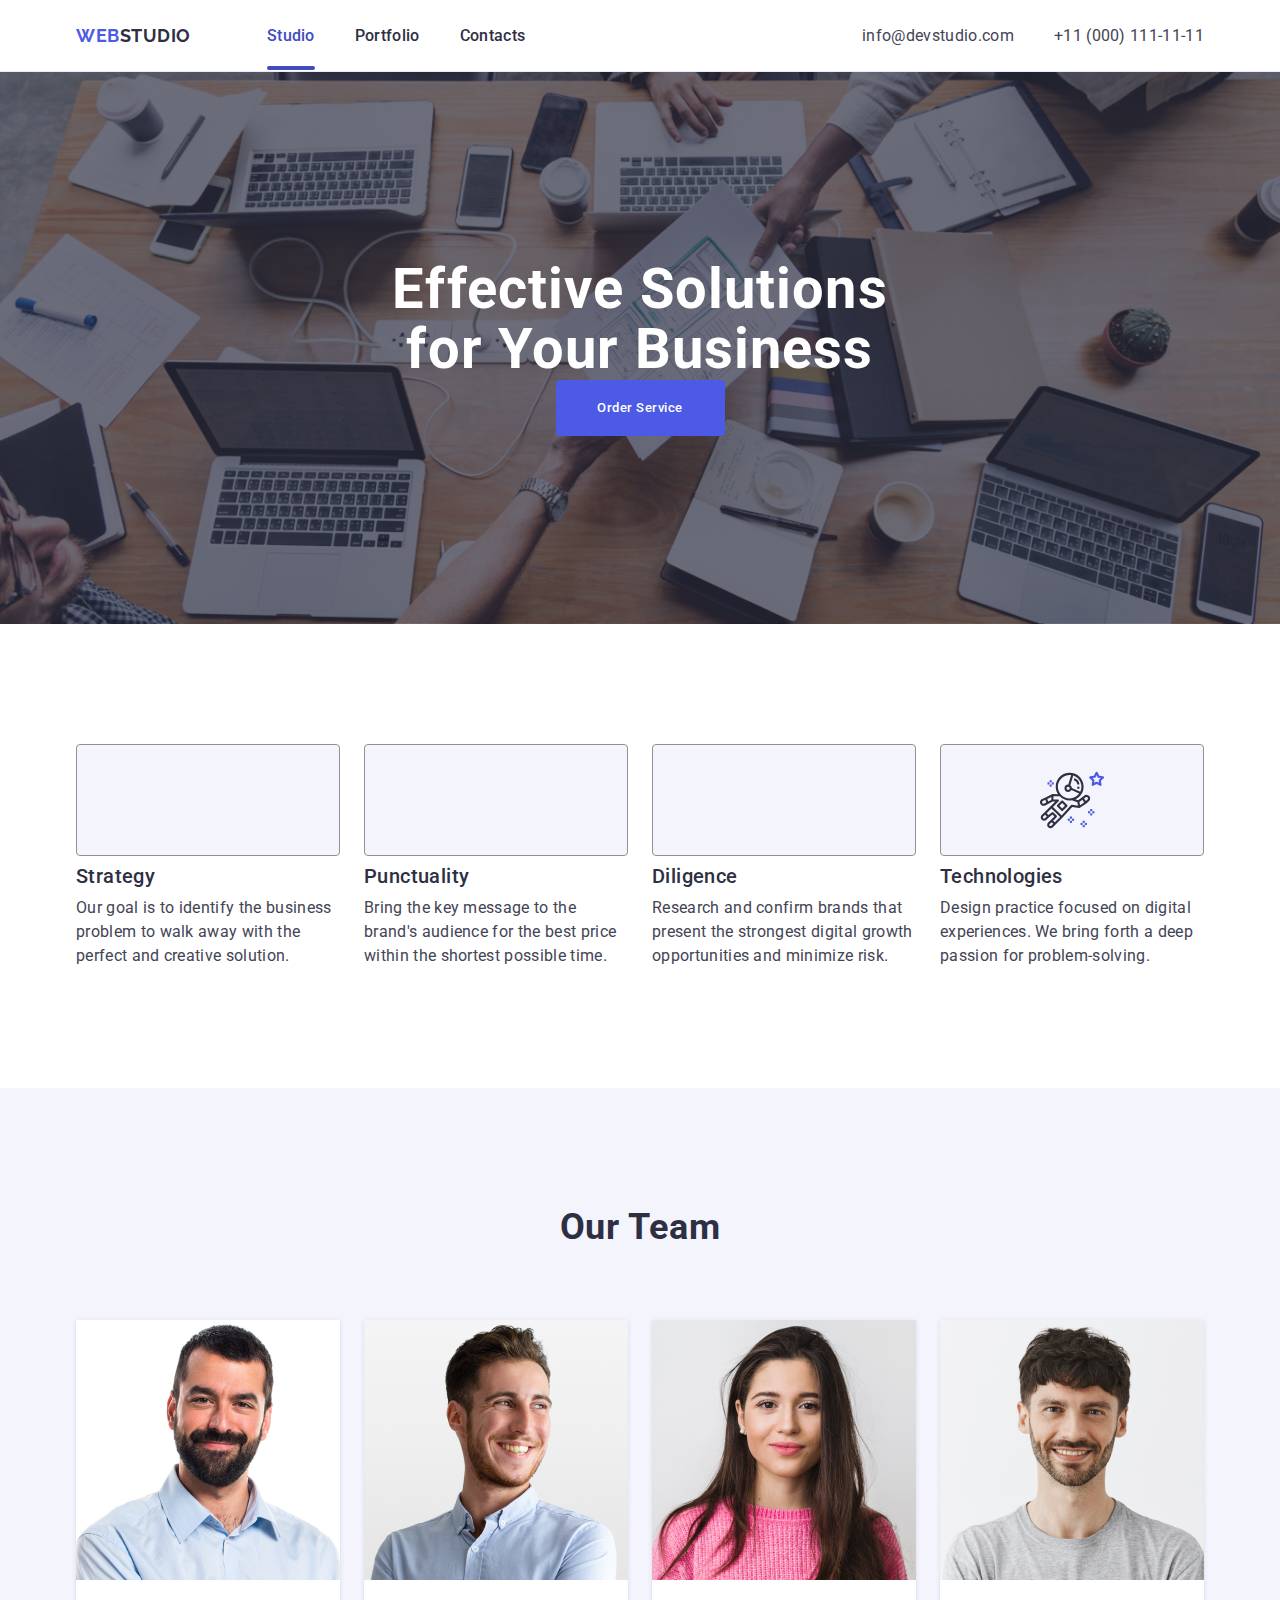
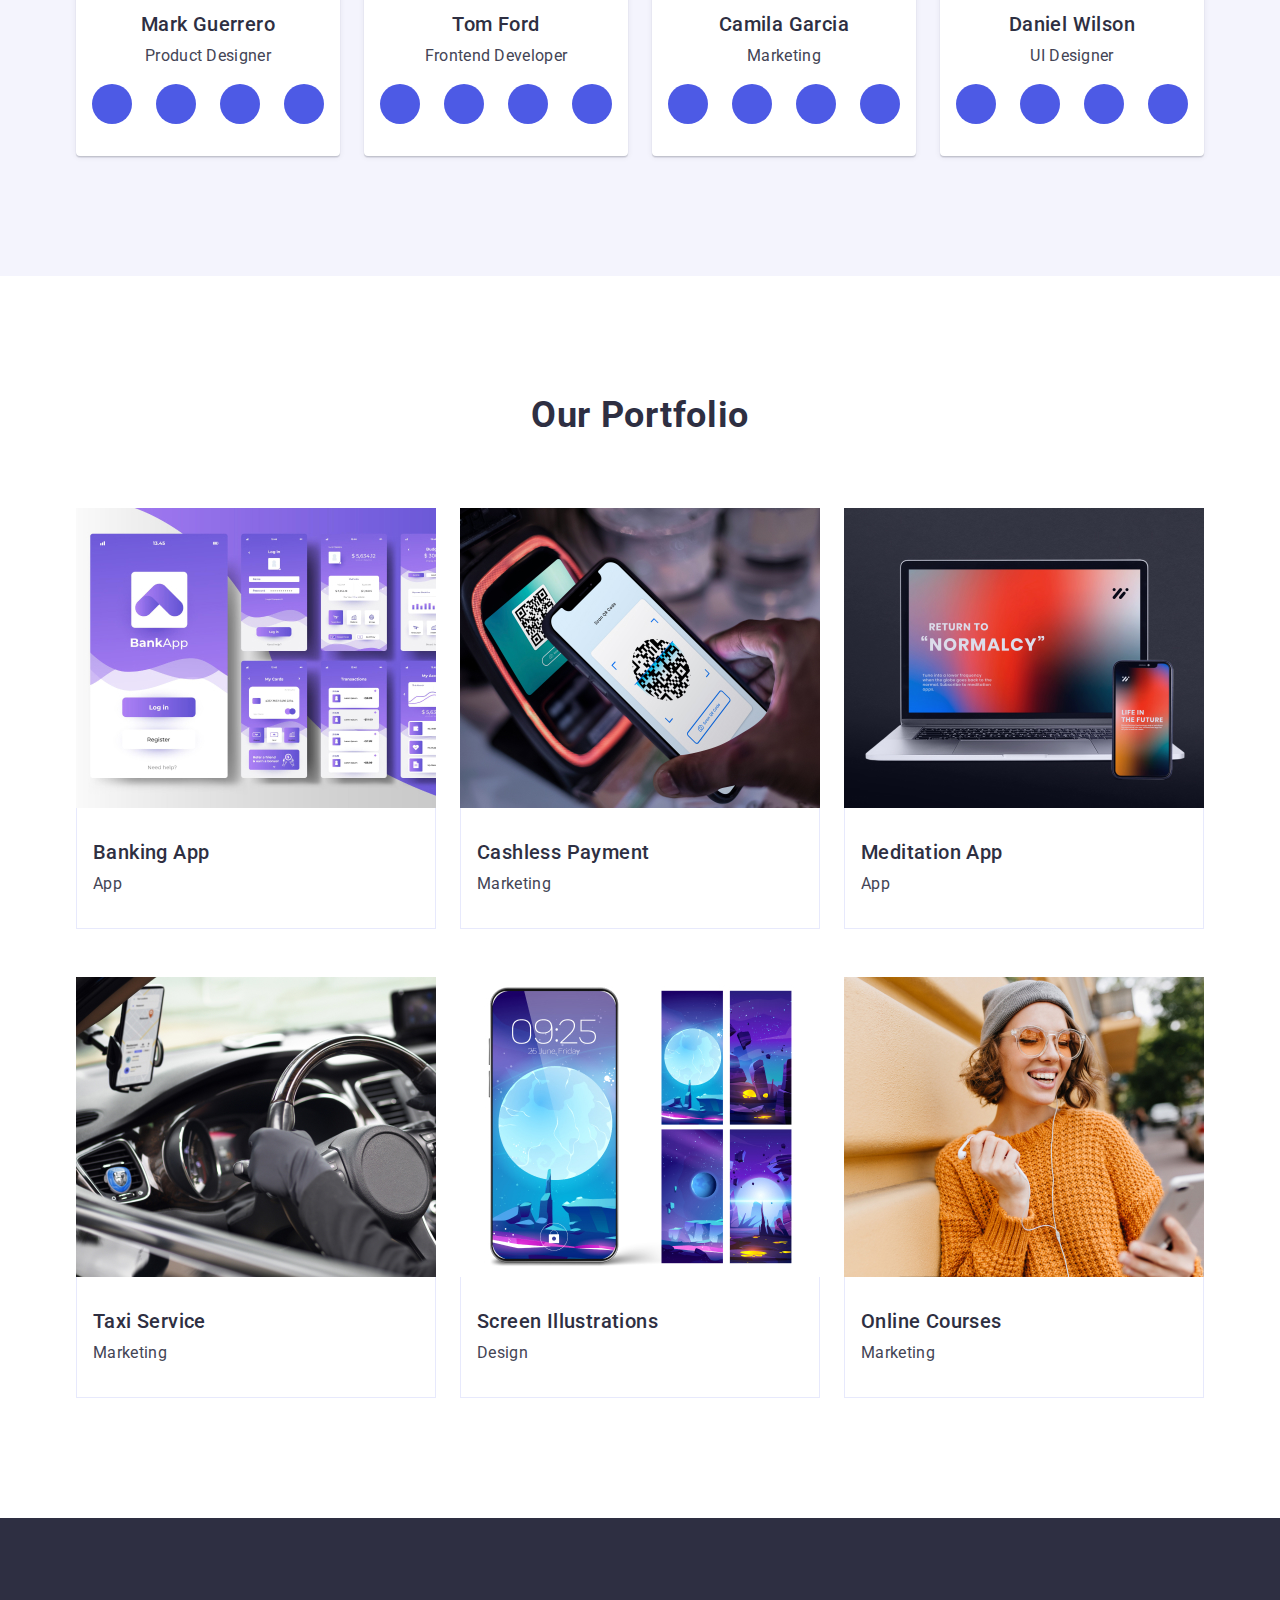
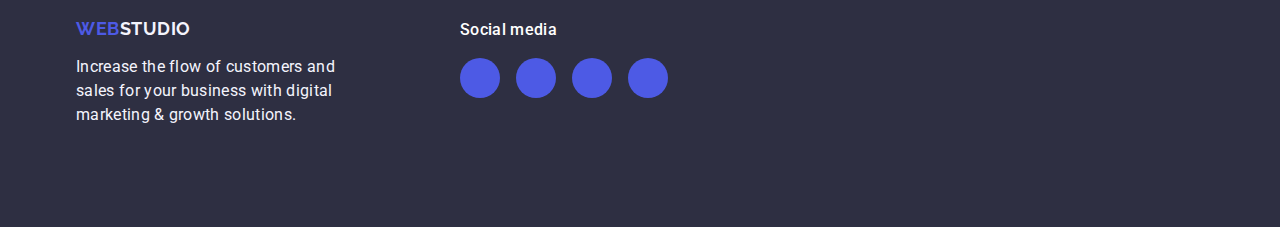
<file: index.html>
<!DOCTYPE html>
<html lang="en">
	<head>
		<meta charset="UTF-8" />
		<meta name="viewport" content="width=device-width, initial-scale=1.0" />
		<link
			rel="stylesheet"
			href="https://cdnjs.cloudflare.com/ajax/libs/modern-normalize/2.0.0/modern-normalize.min.css"
			integrity="sha512-4xo8blKMVCiXpTaLzQSLSw3KFOVPWhm/TRtuPVc4WG6kUgjH6J03IBuG7JZPkcWMxJ5huwaBpOpnwYElP/m6wg=="
			crossorigin="anonymous"
			referrerpolicy="no-referrer"
		/>
		<link rel="preconnect" href="https://fonts.googleapis.com" />
		<link rel="preconnect" href="https://fonts.gstatic.com" crossorigin />
		<link
			href="https://fonts.googleapis.com/css2?family=Roboto:ital,wght@0,100;0,300;0,400;0,500;0,700;0,900;1,100;1,300;1,400;1,500;1,700;1,900&display=swap"
			rel="stylesheet"
		/>
		<link rel="preconnect" href="https://fonts.googleapis.com" />
		<link rel="preconnect" href="https://fonts.gstatic.com" crossorigin />
		<link
			href="https://fonts.googleapis.com/css2?family=Raleway:ital,wght@0,100..900;1,100..900&display=swap"
			rel="stylesheet"
		/>
		<link rel="stylesheet" href="./css/styles.css" />
		<title>Homework4</title>
	</head>
	<body>
		<header class="page-header">
			<div class="header__container container">
				<nav class="header__nav">
					<a
					href="https://acalkaya.github.io/goit-markup-hw-04"
					class="page-logo-title"
					>
					<a href="./index.html" class="nav-logo"
						>Web<span class="logo-span">Studio</span></a
					>
					<ul class="nav-list">
						<li class="nav-list__list-item">
							<a class="link" href="./index.html">Studio</a>
						</li>
						<li class="nav-list__list-item">
							<a class="link" href="">Portfolio</a>
						</li>
						<li class="nav-list__list-item">
							<a class="link" href="">Contacts</a>
						</li>
					</ul>
				</nav>
				<address id="contact" class="contact">
					<ul class="contact-list">
						<li class="contact-list__list-item">
							<a class="link" href="mailto:info@devstudio.com"
								>info@devstudio.com</a
							>
						</li>
						<li class="contact-list__list-item">
							<a class="link" href="tel:+110001111111"
								>+11 (000) 111-11-11</a
							>
						</li>
					</ul>
				</address>
			</div>
		</header>
		<main>
			<section class="first-section" id="hero">
				<div class="container">
					<h1 class="first-section__title">
						Effective Solutions for Your Business
					</h1>
					<button class="first-section__btn" type="button">
						Order Service
					</button>
				</div>
			</section>
			<section class="second-section">
				<div class="container">
					<h2 class="visually-hidden">RandomTitle</h2>
					<ul class="second-section__list">
						<li class="second-section__list-item">
							<div class="icon-container">
								<svg width="64" height="64">
									<use
										href="./images/icons.svg#icon-antenna-1"
									></use>
								</svg>
							</div>
							<h3 class="second-section__list-title">Strategy</h3>
							<p class="text">
								Our goal is to identify the business problem to
								walk away with the perfect and creative
								solution.
							</p>
						</li>
						<li class="second-section__list-item">
							<div class="icon-container">
								<svg width="64" height="64">
									<use
										href="./images/icons.svg#icon-clock-1"
									></use>
								</svg>
							</div>
							<h3 class="second-section__list-title">
								Punctuality
							</h3>
							<p class="text">
								Bring the key message to the brand's audience
								for the best price within the shortest possible
								time.
							</p>
						</li>
						<li class="second-section__list-item">
							<div class="icon-container">
								<svg width="64" height="64">
									<use
										href="./images/icons.svg#icon-diagram-1"
									></use>
								</svg>
							</div>
							<h3 class="second-section__list-title">
								Diligence
							</h3>
							<p class="text">
								Research and confirm brands that present the
								strongest digital growth opportunities and
								minimize risk.
							</p>
						</li>
						<li class="second-section__list-item">
							<div class="icon-container">
								<svg width="64" height="64">
									<use
										href="./images/icons.svg#icon-astronaut-1"
									></use>
								</svg>
							</div>
							<h3 class="second-section__list-title">
								Technologies
							</h3>
							<p class="text">
								Design practice focused on digital experiences.
								We bring forth a deep passion for
								problem-solving.
							</p>
						</li>
					</ul>
				</div>
			</section>
			<section class="third-section" id="team">
				<div class="container">
					<h2 class="third-section__title">Our Team</h2>
					<ul class="third-section__list">
						<li class="list-item">
							<img
								src="./images/img.jpg"
								alt="Mark Guerrero"
								width="264"
							/>
							<div class="list-item__container">
								<h3 class="member-name">Mark Guerrero</h3>
								<p class="text">Product Designer</p>
								<ul class="social-list">
									<li class="list-item">
										<a href="#" class="social-link">
											<svg
												class="social-icon"
												width="16"
												height="16"
											>
												<use
													href="./images/icons.svg#icon-instagram-2"
												></use>
											</svg>
										</a>
									</li>
									<li class="list-item">
										<a href="#" class="social-link">
											<svg
												class="social-icon"
												width="16"
												height="16"
											>
												<use
													href="./images/icons.svg#icon-twitter-1"
												></use>
											</svg>
										</a>
									</li>
									<li class="list-item">
										<a href="#" class="social-link">
											<svg
												class="social-icon"
												width="16"
												height="16"
											>
												<use
													href="./images/icons.svg#icon-facebook-1"
												></use>
											</svg>
										</a>
									</li>
									<li class="list-item">
										<a href="#" class="social-link">
											<svg
												class="social-icon"
												width="16"
												height="16"
											>
												<use
													href="./images/icons.svg#icon-linkedin-1"
												></use>
											</svg>
										</a>
									</li>
								</ul>
							</div>
						</li>
						<li class="list-item">
							<img
								src="./images/img-2.jpg"
								alt="Tom Ford"
								width="264"
							/>
							<div class="list-item__container">
								<h3 class="member-name">Tom Ford</h3>
								<p class="text">Frontend Developer</p>
								<ul class="social-list">
									<li class="list-item">
										<a href="#" class="social-link">
											<svg
												class="social-icon"
												width="16"
												height="16"
											>
												<use
													href="./images/icons.svg#icon-instagram-2"
												></use>
											</svg>
										</a>
									</li>
									<li class="list-item">
										<a href="#" class="social-link">
											<svg
												class="social-icon"
												width="16"
												height="16"
											>
												<use
													href="./images/icons.svg#icon-twitter-1"
												></use>
											</svg>
										</a>
									</li>
									<li class="list-item">
										<a href="#" class="social-link">
											<svg
												class="social-icon"
												width="16"
												height="16"
											>
												<use
													href="./images/icons.svg#icon-facebook-1"
												></use>
											</svg>
										</a>
									</li>
									<li class="list-item">
										<a href="#" class="social-link">
											<svg
												class="social-icon"
												width="16"
												height="16"
											>
												<use
													href="./images/icons.svg#icon-linkedin-1"
												></use>
											</svg>
										</a>
									</li>
								</ul>
							</div>
						</li>
						<li class="list-item">
							<img
								src="./images/img-3.jpg"
								alt="Camila Garcia"
								width="264"
							/>
							<div class="list-item__container">
								<h3 class="member-name">Camila Garcia</h3>
								<p class="text">Marketing</p>
								<ul class="social-list">
									<li class="list-item">
										<a href="#" class="social-link">
											<svg
												class="social-icon"
												width="16"
												height="16"
											>
												<use
													href="./images/icons.svg#icon-instagram-2"
												></use>
											</svg>
										</a>
									</li>
									<li class="list-item">
										<a href="#" class="social-link">
											<svg
												class="social-icon"
												width="16"
												height="16"
											>
												<use
													href="./images/icons.svg#icon-twitter-1"
												></use>
											</svg>
										</a>
									</li>
									<li class="list-item">
										<a href="#" class="social-link">
											<svg
												class="social-icon"
												width="16"
												height="16"
											>
												<use
													href="./images/icons.svg#icon-facebook-1"
												></use>
											</svg>
										</a>
									</li>
									<li class="list-item">
										<a href="#" class="social-link">
											<svg
												class="social-icon"
												width="16"
												height="16"
											>
												<use
													href="./images/icons.svg#icon-linkedin-1"
												></use>
											</svg>
										</a>
									</li>
								</ul>
							</div>
						</li>
						<li class="list-item">
							<img
								src="./images/img-4.jpg"
								alt="Daniel Wilson"
								width="264"
							/>
							<div class="list-item__container">
								<h3 class="member-name">Daniel Wilson</h3>
								<p class="text">UI Designer</p>
								<ul class="social-list">
									<li class="list-item">
										<a href="#" class="social-link">
											<svg
												class="social-icon"
												width="16"
												height="16"
											>
												<use
													href="./images/icons.svg#icon-instagram-2"
												></use>
											</svg>
										</a>
									</li>
									<li class="list-item">
										<a href="#" class="social-link">
											<svg
												class="social-icon"
												width="16"
												height="16"
											>
												<use
													href="./images/icons.svg#icon-twitter-1"
												></use>
											</svg>
										</a>
									</li>
									<li class="list-item">
										<a href="#" class="social-link">
											<svg
												class="social-icon"
												width="16"
												height="16"
											>
												<use
													href="./images/icons.svg#icon-facebook-1"
												></use>
											</svg>
										</a>
									</li>
									<li class="list-item">
										<a href="#" class="social-link">
											<svg
												class="social-icon"
												width="16"
												height="16"
											>
												<use
													href="./images/icons.svg#icon-linkedin-1"
												></use>
											</svg>
										</a>
									</li>
								</ul>
							</div>
						</li>
					</ul>
				</div>
			</section>
			<section class="forth-section" id="portfolio">
				<div class="container">
					<h2 class="forth-section__title">Our Portfolio</h2>
					<ul class="forth-section__list">
						<li class="list-item">
							<div class="img-container">
								<img
									src="./images/project_card_1.jpg"
									alt="portfolio1"
									width="360"
								/>
								<p class="img-text">
									14 Stylish and User-Friendly App Design
									Concepts · Task Manager App · Calorie
									Tracker App · Exotic Fruit Ecommerce App ·
									Cloud Storage App
								</p>
							</div>
							<div class="forth-section_list-item-container">
								<h3 class="list-item__title">Banking App</h3>
								<p class="text">App</p>
							</div>
						</li>
						<li class="list-item">
							<div class="img-container">
								<img
									src="./images/project_card_2.jpg"
									alt="portfolio2"
									width="360"
								/>
								<p class="img-text">
									14 Stylish and User-Friendly App Design
									Concepts · Task Manager App · Calorie
									Tracker App · Exotic Fruit Ecommerce App ·
									Cloud Storage App
								</p>
							</div>
							<div class="forth-section_list-item-container">
								<h3 class="list-item__title">
									Cashless Payment
								</h3>
								<p class="text">Marketing</p>
							</div>
						</li>
						<li class="list-item">
							<div class="img-container">
								<img
									src="./images/project_card_3.jpg"
									alt="portfolio3"
									width="360"
								/>

								<p class="img-text">
									14 Stylish and User-Friendly App Design
									Concepts · Task Manager App · Calorie
									Tracker App · Exotic Fruit Ecommerce App ·
									Cloud Storage App
								</p>
							</div>
							<div class="forth-section_list-item-container">
								<h3 class="list-item__title">Meditation App</h3>
								<p class="text">App</p>
							</div>
						</li>
						<li class="list-item">
							<div class="img-container">
								<img
									src="./images/project_card_4.jpg"
									alt="portfolio4"
									width="360"
								/>
								<p class="img-text">
									14 Stylish and User-Friendly App Design
									Concepts · Task Manager App · Calorie
									Tracker App · Exotic Fruit Ecommerce App ·
									Cloud Storage App
								</p>
							</div>
							<div class="forth-section_list-item-container">
								<h3 class="list-item__title">Taxi Service</h3>
								<p class="text">Marketing</p>
							</div>
						</li>
						<li class="list-item">
							<div class="img-container">
								<img
									src="./images/project_card_5.jpg"
									alt="portfolio5"
									width="360"
								/>
								<p class="img-text">
									14 Stylish and User-Friendly App Design
									Concepts · Task Manager App · Calorie
									Tracker App · Exotic Fruit Ecommerce App ·
									Cloud Storage App
								</p>
							</div>
							<div class="forth-section_list-item-container">
								<h3 class="list-item__title">
									Screen Illustrations
								</h3>
								<p class="text">Design</p>
							</div>
						</li>
						<li class="list-item">
							<div class="img-container">
								<img
									src="./images/project_card_6.jpg"
									alt="portfolio6"
									width="360"
								/>
								<p class="img-text">
									14 Stylish and User-Friendly App Design
									Concepts · Task Manager App · Calorie
									Tracker App · Exotic Fruit Ecommerce App ·
									Cloud Storage App
								</p>
							</div>
							<div class="forth-section_list-item-container">
								<h3 class="list-item__title">Online Courses</h3>
								<p class="text">Marketing</p>
							</div>
						</li>
					</ul>
				</div>
			</section>
		</main>
		<footer class="footer">
			<div class="container">
				<div class="subcontainer">
					<a class="https://acalkaya.github.io/goit-markup-hw-04"
					class="page-logo-title">
					<a class="footer-logo" href="./index.html"
						>Web<span class="logo-span">Studio</span></a
					>
					<p class="text">
						Increase the flow of customers and sales for your
						business with digital marketing & growth solutions.
					</p>
				</div>
				<div class="social-container">
					<p class="text">Social media</p>
					<ul class="social-list">
						<li class="list-item">
							<a href="#" class="social-link">
								<svg class="social-icon" width="24" height="24">
									<use
										href="./images/icons.svg#icon-instagram-2"
									></use>
								</svg>
							</a>
						</li>
						<li class="list-item">
							<a href="#" class="social-link">
								<svg class="social-icon" width="24" height="24">
									<use
										href="./images/icons.svg#icon-twitter-1"
									></use>
								</svg>
							</a>
						</li>
						<li class="list-item">
							<a href="#" class="social-link">
								<svg class="social-icon" width="24" height="24">
									<use
										href="./images/icons.svg#icon-facebook-1"
									></use>
								</svg>
							</a>
						</li>
						<li class="list-item">
							<a href="#" class="social-link">
								<svg class="social-icon" width="24" height="24">
									<use
										href="./images/icons.svg#icon-linkedin-1"
									></use>
								</svg>
							</a>
						</li>
					</ul>
				</div>
			</div>
		</footer>
	</body>
</html>
</file>
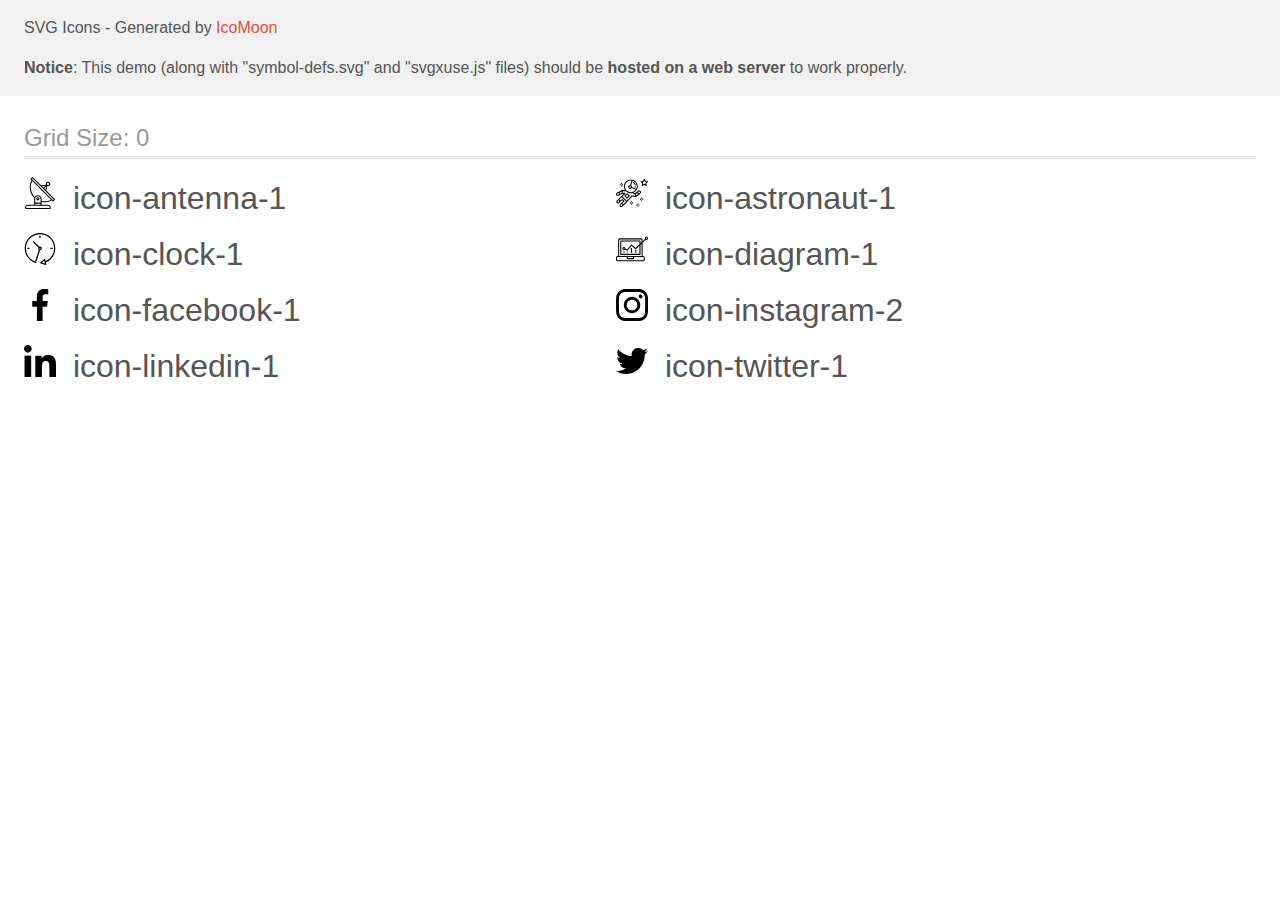
<file: icomoon-2/demo-external-svg.html>
<!doctype html>
<html>
<head>
    <title>IcoMoon - SVG Icons</title>
    <meta charset="utf-8">
    <meta name="viewport" content="width=device-width, initial-scale=1">
    <link rel="stylesheet" href="demo-files/demo.css">
    <link rel="stylesheet" href="style.css">
</head>
<body>
<header class="bgc1 clearfix">
<div class="mhl">
    <p>SVG Icons - Generated by <a href="https://icomoon.io/app">IcoMoon</a></p><p><strong>Notice</strong>: This demo (along with "symbol-defs.svg" and "svgxuse.js" files) should be <b>hosted on a web server</b> to work properly.</p>
</div>
</header>
    <div class="clearfix mhl ptl">
        <h1 class="mvm mtn fgc1">Grid Size: 0</h1>
        <div class="glyph fs1">
            <div class="clearfix pbs">
                <svg class="icon icon-antenna-1"><use xlink:href="symbol-defs.svg#icon-antenna-1"></use></svg><span class="name"> icon-antenna-1</span>
            </div>
        </div>
        <div class="glyph fs1">
            <div class="clearfix pbs">
                <svg class="icon icon-astronaut-1"><use xlink:href="symbol-defs.svg#icon-astronaut-1"></use></svg><span class="name"> icon-astronaut-1</span>
            </div>
        </div>
        <div class="glyph fs1">
            <div class="clearfix pbs">
                <svg class="icon icon-clock-1"><use xlink:href="symbol-defs.svg#icon-clock-1"></use></svg><span class="name"> icon-clock-1</span>
            </div>
        </div>
        <div class="glyph fs1">
            <div class="clearfix pbs">
                <svg class="icon icon-diagram-1"><use xlink:href="symbol-defs.svg#icon-diagram-1"></use></svg><span class="name"> icon-diagram-1</span>
            </div>
        </div>
        <div class="glyph fs1">
            <div class="clearfix pbs">
                <svg class="icon icon-facebook-1"><use xlink:href="symbol-defs.svg#icon-facebook-1"></use></svg><span class="name"> icon-facebook-1</span>
            </div>
        </div>
        <div class="glyph fs1">
            <div class="clearfix pbs">
                <svg class="icon icon-instagram-2"><use xlink:href="symbol-defs.svg#icon-instagram-2"></use></svg><span class="name"> icon-instagram-2</span>
            </div>
        </div>
        <div class="glyph fs1">
            <div class="clearfix pbs">
                <svg class="icon icon-linkedin-1"><use xlink:href="symbol-defs.svg#icon-linkedin-1"></use></svg><span class="name"> icon-linkedin-1</span>
            </div>
        </div>
        <div class="glyph fs1">
            <div class="clearfix pbs">
                <svg class="icon icon-twitter-1"><use xlink:href="symbol-defs.svg#icon-twitter-1"></use></svg><span class="name"> icon-twitter-1</span>
            </div>
        </div>
  </div>
<script defer src="svgxuse.js"></script>
</body>
</html>
</file>
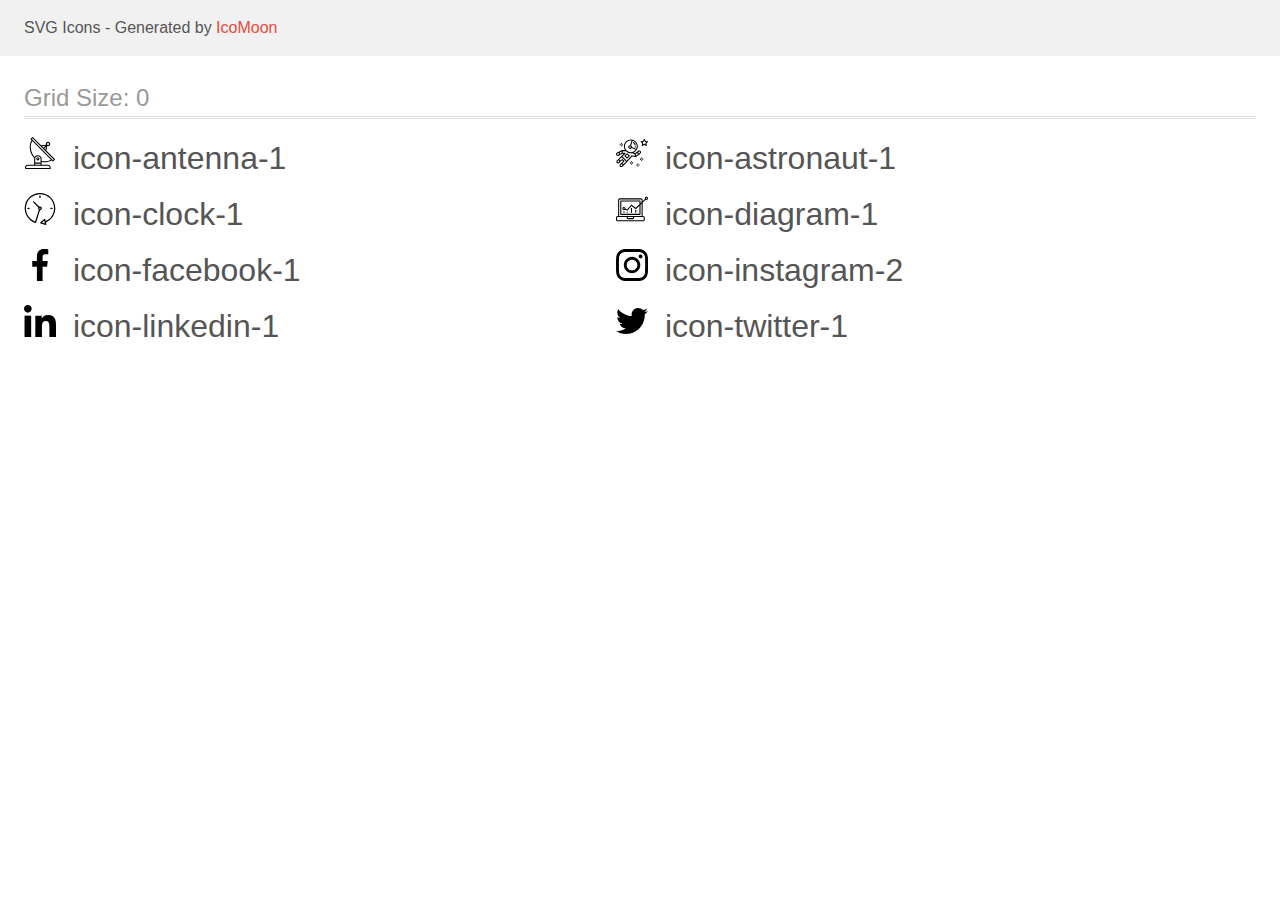
<file: icomoon-2/demo.html>
<!doctype html>
<html>
<head>
    <title>IcoMoon - SVG Icons</title>
    <meta charset="utf-8">
    <meta name="viewport" content="width=device-width, initial-scale=1">
    <link rel="stylesheet" href="demo-files/demo.css">
    <link rel="stylesheet" href="style.css">
</head>
<body>
<svg aria-hidden="true" style="position: absolute; width: 0; height: 0; overflow: hidden;" version="1.1" xmlns="http://www.w3.org/2000/svg" xmlns:xlink="http://www.w3.org/1999/xlink">
<defs>
<symbol id="icon-antenna-1" viewBox="0 0 32 32">
<path d="M30.773 22.098l-8.443-8.505 0.937-4.615c0.242 0.094 0.499 0.144 0.758 0.146h0.006c1.192 0.014 2.17-0.941 2.184-2.133s-0.941-2.17-2.133-2.184c-1.192-0.014-2.17 0.941-2.184 2.133-0.003 0.255 0.039 0.509 0.125 0.749l-4.96 0.605-8.091-8.133c-0.099-0.101-0.235-0.159-0.377-0.16-0.14 0.001-0.274 0.056-0.373 0.155l-1.513 1.504c-0.208 0.208-0.208 0.546 0 0.754l0.814 0.826c-3.153 5.798-2.129 12.978 2.519 17.663 0.043 0.041 0.092 0.074 0.146 0.098-0.034 0.18-0.051 0.364-0.052 0.547v6.187h-6.4c-1.472 0.002-2.665 1.195-2.667 2.667v1.067c0 0.295 0.239 0.533 0.533 0.533h24.533c0.295 0 0.533-0.239 0.533-0.533v-1.067c-0.002-1.472-1.195-2.665-2.667-2.667h-6.4v-2.742c1.003 0.21 2.024 0.317 3.049 0.32 2.458-0.003 4.877-0.615 7.040-1.783l0.818 0.823c0.099 0.101 0.235 0.159 0.377 0.16 0.14-0.001 0.274-0.056 0.373-0.155l1.513-1.504c0.208-0.208 0.208-0.546 0-0.754zM23.28 6.233c0.418-0.415 1.093-0.414 1.509 0.004s0.414 1.093-0.004 1.508c-0.2 0.199-0.47 0.31-0.752 0.31h-0.003c-0.589-0.003-1.064-0.483-1.061-1.072 0.002-0.282 0.115-0.552 0.314-0.751h-0.002zM22.024 9.738l-0.598 2.946-1.175-1.182 1.774-1.763zM21.419 8.836l-1.92 1.909-1.485-1.493 3.405-0.415zM24.004 28.8c0.884 0 1.6 0.716 1.6 1.6v0.533h-23.467v-0.533c0-0.884 0.716-1.6 1.6-1.6h20.267zM16.537 26.667v1.067h-5.333v-1.067h5.333zM11.204 25.6v-4.053c0-1.294 1.196-2.347 2.667-2.347s2.667 1.053 2.667 2.347v4.053h-5.333zM17.604 23.904v-2.357c0-1.882-1.675-3.413-3.733-3.413-1.331-0.020-2.576 0.657-3.281 1.786-4.058-4.274-4.971-10.645-2.279-15.887l18.602 18.708c-2.872 1.461-6.165 1.873-9.309 1.163zM28.893 23.22l-21.057-21.181 0.755-0.752 7.935 7.98c0.004 0 0.006 0.007 0.010 0.010l13.115 13.191-0.757 0.752z"></path>
<path d="M13.876 20.267h-0.005c-0.884-0.001-1.601 0.714-1.602 1.598s0.714 1.601 1.598 1.602h0.005c0.884 0.001 1.601-0.714 1.602-1.598s-0.714-1.601-1.598-1.602zM14.249 22.245c-0.1 0.1-0.236 0.156-0.378 0.155-0.295-0.002-0.532-0.242-0.531-0.536 0.001-0.141 0.057-0.276 0.157-0.375s0.233-0.154 0.373-0.155c0.295 0.002 0.532 0.242 0.531 0.536-0.001 0.141-0.057 0.276-0.157 0.375h0.005z"></path>
</symbol>
<symbol id="icon-astronaut-1" viewBox="0 0 32 32">
<path d="M31.974 4.524c-0.063-0.193-0.229-0.333-0.43-0.363l-1.91-0.278-0.855-1.731c-0.179-0.365-0.777-0.365-0.956 0l-0.855 1.731-1.91 0.278c-0.201 0.029-0.367 0.17-0.431 0.363-0.062 0.193-0.011 0.405 0.135 0.547l1.383 1.348-0.326 1.903c-0.034 0.2 0.048 0.402 0.212 0.522 0.166 0.121 0.382 0.135 0.562 0.040l1.709-0.899 1.709 0.899c0.078 0.041 0.164 0.061 0.249 0.061 0.11 0 0.221-0.034 0.314-0.102 0.164-0.119 0.246-0.322 0.212-0.522l-0.326-1.903 1.383-1.348c0.145-0.142 0.197-0.354 0.135-0.547zM29.511 5.851c-0.125 0.122-0.183 0.299-0.153 0.472l0.191 1.114-1-0.526c-0.078-0.041-0.163-0.061-0.249-0.061s-0.17 0.020-0.249 0.061l-1.001 0.526 0.191-1.114c0.030-0.173-0.028-0.349-0.153-0.472l-0.81-0.789 1.119-0.163c0.174-0.025 0.324-0.134 0.402-0.292l0.5-1.013 0.5 1.013c0.078 0.157 0.228 0.267 0.402 0.292l1.119 0.163-0.809 0.789z"></path>
<path d="M26.133 20.522h-1.067v1.067h1.067v-1.067z"></path>
<path d="M26.133 22.656h-1.067v1.067h1.067v-1.067z"></path>
<path d="M27.2 21.589h-1.067v1.067h1.067v-1.067z"></path>
<path d="M25.067 21.589h-1.067v1.067h1.067v-1.067z"></path>
<path d="M22.4 26.389h-1.067v1.067h1.067v-1.067z"></path>
<path d="M22.4 28.522h-1.067v1.067h1.067v-1.067z"></path>
<path d="M23.467 27.456h-1.067v1.067h1.067v-1.067z"></path>
<path d="M21.333 27.456h-1.067v1.067h1.067v-1.067z"></path>
<path d="M16 24.256h-1.067v1.067h1.067v-1.067z"></path>
<path d="M16 26.389h-1.067v1.067h1.067v-1.067z"></path>
<path d="M17.067 25.322h-1.067v1.067h1.067v-1.067z"></path>
<path d="M14.933 25.322h-1.067v1.067h1.067v-1.067z"></path>
<path d="M5.867 6.122h-1.067v1.067h1.067v-1.067z"></path>
<path d="M5.867 8.255h-1.067v1.067h1.067v-1.067z"></path>
<path d="M6.933 7.189h-1.067v1.067h1.067v-1.067z"></path>
<path d="M4.8 7.189h-1.067v1.067h1.067v-1.067z"></path>
<path d="M24.715 14.159c-0.287-0.388-0.709-0.637-1.188-0.705-0.481-0.068-0.956 0.058-1.34 0.352l-1.252 0.96-1.898 1.417-1.358-0.541c2.421-1.086 4.114-3.508 4.114-6.32 0-3.823-3.123-6.933-6.961-6.933s-6.961 3.11-6.961 6.933c0 1.386 0.414 2.674 1.12 3.758l-2.764-0.024c-0.002 0-0.003 0-0.005 0-0.009 0-0.015 0.004-0.023 0.005-0.053 0.002-0.105 0.013-0.155 0.031-0.013 0.005-0.026 0.008-0.038 0.013-0.006 0.003-0.013 0.003-0.019 0.006l-3.233 1.596c-0.001 0-0.001 0-0.001 0.001l-1.893 0.911c-0.021 0.009-0.042 0.021-0.063 0.035-0.755 0.502-1.012 1.489-0.598 2.295 0.22 0.429 0.595 0.745 1.056 0.889 0.178 0.055 0.359 0.083 0.539 0.083 0.29 0 0.577-0.071 0.839-0.211l1.388-0.738 2.264-1.169 1.357-0.008-5.442 5.416c-0.001 0.001-0.001 0.001-0.002 0.001l-1.339 1.333c-0.316 0.315-0.49 0.732-0.49 1.178s0.174 0.863 0.49 1.179c0.325 0.323 0.752 0.485 1.179 0.485s0.854-0.162 1.18-0.485l1.314-1.309 1.741-1.3 0.901 0.897-1.762 1.754c-0 0.001-0.001 0.001-0.002 0.001l-1.339 1.333c-0.316 0.315-0.49 0.732-0.49 1.178s0.174 0.863 0.49 1.179c0.325 0.323 0.753 0.485 1.18 0.485s0.855-0.162 1.18-0.485l3.482-3.467c0.001-0.001 0.001-0.001 0.001-0.002l1.010-1-0.004-0.004c0.006-0.006 0.015-0.009 0.022-0.015l5.166-5.658 3.471 0.494c0.025 0.004 0.050 0.005 0.075 0.005 0.065 0 0.127-0.015 0.187-0.038 0.018-0.006 0.033-0.015 0.050-0.023 0.019-0.010 0.039-0.015 0.058-0.027l3.213-2.133c0.012-0.008 0.018-0.021 0.029-0.029 0.013-0.010 0.029-0.014 0.041-0.026l1.271-1.191c0.662-0.62 0.753-1.635 0.212-2.362zM2.13 17.77c-0.173 0.093-0.37 0.111-0.558 0.052-0.187-0.058-0.338-0.186-0.427-0.358-0.161-0.314-0.068-0.695 0.214-0.902l1.314-0.632 0.449 1.313-0.992 0.527zM5.628 15.942l-1.548 0.8-0.439-1.283 2.027-1.001-0.040 1.484zM20.727 9.322c0 0.918-0.219 1.785-0.599 2.559l-4.181-1.899c-0.044-0.573-0.341-1.075-0.788-1.388l1.464-4.86c2.378 0.756 4.105 2.974 4.105 5.588zM8.938 9.322c0-3.235 2.644-5.867 5.894-5.867 0.253 0 0.5 0.021 0.745 0.052l-1.432 4.754c-0.019-0.001-0.037-0.006-0.057-0.006-1.033 0-1.873 0.837-1.873 1.867s0.84 1.867 1.873 1.867c0.694 0 1.294-0.383 1.618-0.945l3.862 1.755c-1.075 1.446-2.795 2.39-4.737 2.39-3.25 0-5.894-2.632-5.894-5.867zM14.894 10.122c0 0.441-0.362 0.8-0.806 0.8s-0.806-0.359-0.806-0.8c0-0.441 0.362-0.8 0.806-0.8s0.806 0.359 0.806 0.8zM2.465 25.146c-0.236 0.234-0.619 0.234-0.854 0.001-0.114-0.114-0.176-0.263-0.176-0.423s0.062-0.309 0.176-0.421l0.962-0.958 0.851 0.848-0.959 0.955zM5.679 28.88c-0.236 0.234-0.619 0.235-0.855 0.001-0.114-0.114-0.176-0.263-0.176-0.423s0.062-0.309 0.176-0.421l0.963-0.959 0.852 0.848-0.96 0.955zM9.16 25.411c-0.001 0-0.001 0-0.002 0.001l-1.765 1.76-0.852-0.848 1.763-1.755c0 0 0 0 0-0s0.001-0.001 0.002-0.001c0.040-0.040 0.065-0.088 0.090-0.135 0.007-0.014 0.020-0.026 0.026-0.040 0.017-0.041 0.019-0.085 0.026-0.129 0.003-0.025 0.014-0.047 0.014-0.073 0-0.036-0.013-0.070-0.020-0.106-0.006-0.032-0.006-0.065-0.019-0.095-0.020-0.050-0.055-0.094-0.091-0.138-0.010-0.012-0.014-0.027-0.025-0.038 0 0 0 0-0.001 0s-0.001-0.002-0.001-0.002l-1.607-1.6c-0.017-0.017-0.039-0.024-0.058-0.038-0.028-0.022-0.055-0.042-0.087-0.058-0.030-0.015-0.061-0.024-0.093-0.033-0.034-0.010-0.067-0.017-0.103-0.020-0.033-0.002-0.063 0.001-0.095 0.005-0.036 0.004-0.069 0.009-0.104 0.020-0.034 0.011-0.063 0.027-0.094 0.045-0.020 0.011-0.042 0.015-0.061 0.029l-1.773 1.324-0.901-0.897 2.399-2.386 4.361 4.289-0.928 0.919zM15.979 18.394c-0.015-0.002-0.030 0.004-0.045 0.003-0.039-0.002-0.076 0.001-0.115 0.007-0.030 0.005-0.059 0.011-0.088 0.021-0.034 0.012-0.065 0.028-0.097 0.047-0.030 0.018-0.057 0.037-0.083 0.061-0.013 0.011-0.028 0.017-0.040 0.029l-4.698 5.146-4.328-4.257 2.833-2.818c0.209-0.208 0.21-0.546 0.002-0.755-0.105-0.105-0.243-0.157-0.381-0.156v-0.001l-2.219 0.013 0.028-1.607 3.104 0.027c1.265 1.294 3.029 2.101 4.981 2.101 0.437 0 0.864-0.045 1.279-0.123 0.040 0.032 0.079 0.065 0.13 0.085l2.41 0.96 0.152 0.758 0.178 0.885-3.003-0.427zM20.020 18.572l-0.313-1.558 1.446-1.080 0.947 1.257-2.080 1.381zM23.774 15.741l-0.838 0.785-0.931-1.236 0.831-0.637c0.155-0.119 0.351-0.168 0.543-0.143 0.193 0.027 0.364 0.128 0.48 0.284 0.217 0.292 0.18 0.699-0.085 0.947z"></path>
<path d="M13.602 18.544l-2.143-2.133c-0.207-0.207-0.545-0.207-0.753 0l-2.142 2.133c-0.1 0.101-0.157 0.236-0.157 0.378s0.056 0.278 0.157 0.378l2.142 2.133c0.104 0.103 0.241 0.155 0.377 0.155s0.273-0.052 0.376-0.155l2.143-2.133c0.1-0.1 0.157-0.236 0.157-0.378s-0.057-0.278-0.157-0.378zM11.083 20.303l-1.387-1.381 1.387-1.381 1.387 1.381-1.387 1.381z"></path>
<path d="M17.164 5.071l-0.258 1.036c0.071 0.018 1.738 0.452 1.738 2.149h1.067c-0-2.017-1.666-2.965-2.547-3.185z"></path>
<path d="M19.711 9.322h-1.067v1.067h1.067v-1.067z"></path>
</symbol>
<symbol id="icon-clock-1" viewBox="0 0 32 32">
<path d="M31.297 15.301c-0.002-8.452-6.855-15.303-15.308-15.301s-15.303 6.855-15.301 15.308c0.001 6.658 4.307 12.551 10.649 14.576 0.061 0.019 0.124 0.029 0.187 0.029 0.121-0 0.239-0.032 0.342-0.094 0.135-0.080 0.236-0.207 0.283-0.356l3.865-12.25c1.057-0.005 1.909-0.866 1.903-1.923s-0.866-1.909-1.923-1.903c-0.284 0.001-0.565 0.067-0.82 0.191l-5.106-5.107c-0.253-0.245-0.657-0.238-0.902 0.016-0.239 0.247-0.239 0.639 0 0.886l5.103 5.109c-0.392 0.799-0.168 1.764 0.536 2.309l-3.683 11.673c-7.278-2.681-11.004-10.754-8.323-18.032s10.754-11.004 18.032-8.323c7.278 2.681 11.004 10.754 8.323 18.032-1.31 3.556-4.001 6.431-7.462 7.973l-0.398-1.874c-0.073-0.345-0.411-0.565-0.756-0.492-0.109 0.023-0.209 0.074-0.293 0.148l-3.837 3.426c-0.263 0.234-0.287 0.637-0.052 0.9 0.076 0.085 0.174 0.149 0.283 0.184l4.899 1.564c0.335 0.108 0.694-0.077 0.802-0.412 0.034-0.106 0.040-0.219 0.017-0.328l-0.391-1.839c5.664-2.388 9.342-7.942 9.329-14.089zM15.992 14.664c0.352 0 0.638 0.286 0.638 0.638s-0.286 0.638-0.638 0.638c-0.352 0-0.638-0.285-0.638-0.638s0.285-0.638 0.638-0.638zM18.093 29.528l2.184-1.948 0.603 2.84-2.787-0.892z"></path>
<path d="M15.354 3.185v1.275c0 0.352 0.285 0.638 0.638 0.638s0.638-0.285 0.638-0.638v-1.275c0-0.352-0.286-0.638-0.638-0.638s-0.638 0.286-0.638 0.638z"></path>
<path d="M3.876 14.664c-0.352 0-0.638 0.286-0.638 0.638s0.285 0.638 0.638 0.638h1.275c0.352 0 0.638-0.285 0.638-0.638s-0.285-0.638-0.638-0.638h-1.275z"></path>
<path d="M28.108 15.939c0.352 0 0.638-0.285 0.638-0.638s-0.285-0.638-0.638-0.638h-1.275c-0.352 0-0.638 0.286-0.638 0.638s0.286 0.638 0.638 0.638h1.275z"></path>
</symbol>
<symbol id="icon-diagram-1" viewBox="0 0 32 32">
<path d="M14.925 14.965h1.066v4.798h-1.066v-4.797z"></path>
<path d="M19.19 17.097h1.066v2.665h-1.066v-2.665z"></path>
<path d="M10.661 18.696h1.066v1.066h-1.066v-1.066z"></path>
<path d="M7.463 18.163h1.066v1.599h-1.066v-1.599z"></path>
<path d="M1.599 28.291h25.587c0.883 0 1.599-0.716 1.599-1.599v-2.132c0-0.883-0.716-1.599-1.599-1.599h-0.533v-13.293l3.028-2.868c0.703 0.346 1.553 0.136 2.013-0.499s0.396-1.508-0.152-2.068-1.42-0.644-2.065-0.198c-0.644 0.446-0.873 1.292-0.542 2.002l-2.281 2.163v-1.23c0-0.883-0.716-1.599-1.599-1.599h-21.322c-0.883 0-1.599 0.716-1.599 1.599v15.992h-0.533c-0.883 0-1.599 0.716-1.599 1.599v2.132c0 0.883 0.716 1.599 1.599 1.599zM30.384 4.837c0.294 0 0.533 0.239 0.533 0.533s-0.239 0.533-0.533 0.533c-0.294 0-0.533-0.239-0.533-0.533s0.239-0.533 0.533-0.533zM3.198 6.969c0-0.294 0.239-0.533 0.533-0.533h21.322c0.294 0 0.533 0.239 0.533 0.533v2.239l-1.066 1.013v-2.186c0-0.294-0.239-0.533-0.533-0.533h-19.19c-0.294 0-0.533 0.239-0.533 0.533v13.326c0 0.294 0.239 0.533 0.533 0.533h19.19c0.294 0 0.533-0.239 0.533-0.533v-9.674l1.066-1.010v12.284h-22.388v-15.992zM7.996 13.899c-0.721-0.002-1.354 0.478-1.546 1.174s0.105 1.433 0.725 1.801c0.62 0.368 1.41 0.276 1.928-0.226l1.853 0.93c0.215 0.108 0.476 0.057 0.636-0.123l3.939-4.431 3.872 2.901c0.208 0.156 0.498 0.139 0.686-0.039l3.365-3.188v8.131h-18.124v-12.26h18.124v2.66l-3.771 3.572-3.904-2.927c-0.222-0.166-0.534-0.135-0.718 0.072l-3.993 4.493-1.493-0.746c0.011-0.064 0.018-0.129 0.020-0.193 0-0.883-0.716-1.599-1.599-1.599zM8.529 15.498c0 0.294-0.239 0.533-0.533 0.533s-0.533-0.239-0.533-0.533c0-0.294 0.239-0.533 0.533-0.533s0.533 0.239 0.533 0.533zM11.727 24.027h5.331v0.533c0 0.294-0.239 0.533-0.533 0.533h-4.264c-0.294 0-0.533-0.239-0.533-0.533v-0.533zM1.066 24.56c0-0.294 0.239-0.533 0.533-0.533h9.062v0.533c0 0.883 0.716 1.599 1.599 1.599h4.264c0.883 0 1.599-0.716 1.599-1.599v-0.533h9.062c0.294 0 0.533 0.239 0.533 0.533v2.132c0 0.294-0.239 0.533-0.533 0.533h-25.587c-0.294 0-0.533-0.239-0.533-0.533v-2.132z"></path>
</symbol>
<symbol id="icon-facebook-1" viewBox="0 0 32 32">
<path d="M21.329 5.313h2.921v-5.088c-0.504-0.069-2.237-0.225-4.256-0.225-4.212 0-7.097 2.649-7.097 7.519v4.481h-4.648v5.688h4.648v14.312h5.699v-14.311h4.46l0.708-5.688h-5.169v-3.919c0.001-1.644 0.444-2.769 2.735-2.769z"></path>
</symbol>
<symbol id="icon-instagram-2" viewBox="0 0 32 32">
<path d="M31.969 9.408c-0.075-1.7-0.35-2.869-0.744-3.882-0.406-1.075-1.031-2.038-1.85-2.838-0.8-0.813-1.769-1.444-2.832-1.844-1.019-0.394-2.182-0.669-3.882-0.744-1.713-0.081-2.257-0.1-6.601-0.1s-4.888 0.019-6.595 0.094c-1.7 0.075-2.869 0.35-3.882 0.744-1.075 0.406-2.038 1.031-2.838 1.85-0.813 0.8-1.444 1.769-1.844 2.832-0.394 1.019-0.669 2.182-0.744 3.882-0.081 1.713-0.1 2.257-0.1 6.601s0.019 4.888 0.094 6.595c0.075 1.7 0.35 2.869 0.744 3.882 0.406 1.075 1.038 2.038 1.85 2.838 0.8 0.813 1.769 1.444 2.832 1.844 1.019 0.394 2.182 0.669 3.882 0.744 1.706 0.075 2.25 0.094 6.595 0.094s4.888-0.019 6.595-0.094c1.7-0.075 2.869-0.35 3.882-0.744 2.151-0.831 3.851-2.532 4.682-4.682 0.394-1.019 0.669-2.182 0.744-3.882 0.075-1.707 0.094-2.25 0.094-6.595s-0.006-4.888-0.081-6.595zM29.087 22.473c-0.069 1.563-0.331 2.407-0.55 2.969-0.538 1.394-1.644 2.5-3.038 3.038-0.563 0.219-1.413 0.481-2.969 0.55-1.688 0.075-2.194 0.094-6.464 0.094s-4.782-0.019-6.464-0.094c-1.563-0.069-2.407-0.331-2.969-0.55-0.694-0.256-1.325-0.663-1.838-1.194-0.531-0.519-0.938-1.144-1.194-1.838-0.219-0.563-0.481-1.413-0.55-2.969-0.075-1.688-0.094-2.194-0.094-6.464s0.019-4.782 0.094-6.464c0.069-1.563 0.331-2.407 0.55-2.969 0.256-0.694 0.663-1.325 1.2-1.838 0.519-0.531 1.144-0.938 1.838-1.194 0.563-0.219 1.413-0.481 2.969-0.55 1.688-0.075 2.194-0.094 6.464-0.094 4.276 0 4.782 0.019 6.464 0.094 1.563 0.069 2.407 0.331 2.969 0.55 0.694 0.256 1.325 0.662 1.838 1.194 0.531 0.519 0.938 1.144 1.194 1.838 0.219 0.563 0.481 1.413 0.55 2.969 0.075 1.688 0.094 2.194 0.094 6.464s-0.019 4.77-0.094 6.458z"></path>
<path d="M16.059 7.783c-4.538 0-8.22 3.682-8.22 8.22s3.682 8.22 8.22 8.22c4.538 0 8.22-3.682 8.22-8.22s-3.682-8.22-8.22-8.22zM16.059 21.335c-2.944 0-5.332-2.388-5.332-5.332s2.388-5.332 5.332-5.332c2.944 0 5.332 2.388 5.332 5.332s-2.388 5.332-5.332 5.332z"></path>
<path d="M26.524 7.458c0 1.060-0.859 1.919-1.919 1.919s-1.919-0.859-1.919-1.919c0-1.060 0.859-1.919 1.919-1.919s1.919 0.859 1.919 1.919z"></path>
</symbol>
<symbol id="icon-linkedin-1" viewBox="0 0 32 32">
<path d="M31.992 32v-0.001h0.008v-11.736c0-5.741-1.236-10.164-7.948-10.164-3.227 0-5.392 1.771-6.276 3.449h-0.093v-2.913h-6.364v21.364h6.627v-10.579c0-2.785 0.528-5.479 3.977-5.479 3.399 0 3.449 3.179 3.449 5.657v10.401h6.62z"></path>
<path d="M0.528 10.636h6.635v21.364h-6.635v-21.364z"></path>
<path d="M3.843-0c-2.121 0-3.843 1.721-3.843 3.843s1.721 3.879 3.843 3.879c2.121 0 3.843-1.757 3.843-3.879-0.001-2.121-1.723-3.843-3.843-3.843v0z"></path>
</symbol>
<symbol id="icon-twitter-1" viewBox="0 0 32 32">
<path d="M32 6.078c-1.19 0.522-2.458 0.868-3.78 1.036 1.36-0.812 2.398-2.088 2.886-3.626-1.268 0.756-2.668 1.29-4.16 1.588-1.204-1.282-2.92-2.076-4.792-2.076-3.632 0-6.556 2.948-6.556 6.562 0 0.52 0.044 1.020 0.152 1.496-5.454-0.266-10.28-2.88-13.522-6.862-0.566 0.982-0.898 2.106-0.898 3.316 0 2.272 1.17 4.286 2.914 5.452-1.054-0.020-2.088-0.326-2.964-0.808 0 0.020 0 0.046 0 0.072 0 3.188 2.274 5.836 5.256 6.446-0.534 0.146-1.116 0.216-1.72 0.216-0.42 0-0.844-0.024-1.242-0.112 0.85 2.598 3.262 4.508 6.13 4.57-2.232 1.746-5.066 2.798-8.134 2.798-0.538 0-1.054-0.024-1.57-0.090 2.906 1.874 6.35 2.944 10.064 2.944 12.072 0 18.672-10 18.672-18.668 0-0.29-0.010-0.57-0.024-0.848 1.302-0.924 2.396-2.078 3.288-3.406z"></path>
</symbol>
</defs>
</svg>

<header class="bgc1 clearfix">
<div class="mhl">
    <p>SVG Icons - Generated by <a href="https://icomoon.io/app">IcoMoon</a></p>
</div>
</header>
    <div class="clearfix mhl ptl">
        <h1 class="mvm mtn fgc1">Grid Size: 0</h1>
        <div class="glyph fs1">
            <div class="clearfix pbs">
                <svg class="icon icon-antenna-1"><use xlink:href="#icon-antenna-1"></use></svg><span class="name"> icon-antenna-1</span>
            </div>
        </div>
        <div class="glyph fs1">
            <div class="clearfix pbs">
                <svg class="icon icon-astronaut-1"><use xlink:href="#icon-astronaut-1"></use></svg><span class="name"> icon-astronaut-1</span>
            </div>
        </div>
        <div class="glyph fs1">
            <div class="clearfix pbs">
                <svg class="icon icon-clock-1"><use xlink:href="#icon-clock-1"></use></svg><span class="name"> icon-clock-1</span>
            </div>
        </div>
        <div class="glyph fs1">
            <div class="clearfix pbs">
                <svg class="icon icon-diagram-1"><use xlink:href="#icon-diagram-1"></use></svg><span class="name"> icon-diagram-1</span>
            </div>
        </div>
        <div class="glyph fs1">
            <div class="clearfix pbs">
                <svg class="icon icon-facebook-1"><use xlink:href="#icon-facebook-1"></use></svg><span class="name"> icon-facebook-1</span>
            </div>
        </div>
        <div class="glyph fs1">
            <div class="clearfix pbs">
                <svg class="icon icon-instagram-2"><use xlink:href="#icon-instagram-2"></use></svg><span class="name"> icon-instagram-2</span>
            </div>
        </div>
        <div class="glyph fs1">
            <div class="clearfix pbs">
                <svg class="icon icon-linkedin-1"><use xlink:href="#icon-linkedin-1"></use></svg><span class="name"> icon-linkedin-1</span>
            </div>
        </div>
        <div class="glyph fs1">
            <div class="clearfix pbs">
                <svg class="icon icon-twitter-1"><use xlink:href="#icon-twitter-1"></use></svg><span class="name"> icon-twitter-1</span>
            </div>
        </div>
  </div>
<script defer src="svgxuse.js"></script>
</body>
</html>
</file>
<file: css/styles.css>
*,
*::before,
*::after {
  box-sizing: border-box;
  margin: 0;
  padding: 0;
}

body {
  font-family: "Roboto", sans-serif;
  color: #434455;
  background-color: #FFFFFF;
}

img {
  display: block;
}

ul {
  list-style: none;
}

a {
  text-decoration: none;
}

.page-header {
  height: 72px;
  border-bottom: 1px solid #e7e9fc;
  box-shadow:
    0px 2px 1px rgba(46, 47, 66, 0.08),
    0px 1px 1px rgba(46, 47, 66, 0.16),
    0px 1px 6px rgba(46, 47, 66, 0.08);
  display: flex;
}

.header__container {
  display: flex;
}

.container {
  width: 1158px;
  margin: 0 auto;
  padding: 0 15px;
}

.header__nav {
  display: flex;
  align-items: center;
  justify-content: center;
}

.nav-logo {
  font-family: "Raleway", sans-serif;
  font-weight: 700;
  font-size: 18px;
  line-height: 1.17;
  letter-spacing: 0.03em;
  text-transform: uppercase;
  color: #4d5ae5;
  margin-right: 76px;
}

.nav-logo .logo-span {
  color: #2e2f42;
}

.nav-list {
  display: flex;
  gap: 40px;
}

.nav-list__list-item:nth-of-type(1) .link {
  position: relative;
  color: #404bbf;
}


.nav-list__list-item:nth-of-type(1) .link::after {
  content: "";
  width: 100%;
  height: 4px;
  position: absolute;
  left: 0;
  bottom: -1px;
  background-color: #404bbf;
  border-radius: 2px;
}

.nav-list__list-item .link {
  font-weight: 500;
  font-size: 16px;
  line-height: 1.5;
  letter-spacing: 0.02em;
  color: #2e2f42;
  padding: 24px 0;
  transition: color 250ms cubic-bezier(0.4, 0, 0.2, 1);
}

.nav-list__list-item .link:hover,
.nav-list__list-item .link:focus {
  color: #404bbf;
}

.contact {
  font-style: normal;
  display: flex;
  margin-left: auto;
}

.contact-list {
  display: flex;
  justify-content: center;
  align-items: center;
  gap: 40px;
}

.contact .link {
  font-size: 16px;
  line-height: 1.5;
  letter-spacing: 0.02em;
  color: #434455;
  transition: color 250ms cubic-bezier(0.4, 0, 0.2, 1);
}


.contact .link:hover,
.contact .link:focus {
  color: #404bbf;
}

.first-section {
  max-width: 1440px;
  margin: 0 auto;
  padding: 188px 0;
  background-color: #2e2f42;
  background-image:
    linear-gradient(rgba(46, 47, 66, 0.7),
      rgba(46, 47, 66, 0.7)),
    url(../images/people-office\ 1.jpg);
  background-repeat: no-repeat;
  background-position: center;
  background-size: cover;
  text-align: center;
}

.first-section .container {
  display: flex;
  flex-direction: column;
  align-items: center;
  justify-content: center;
}

.first-section__title {
  max-width: 496px;
  font-size: 56px;
  line-height: 1.07;
  text-align: center;
  letter-spacing: 0.02em;
  color: #FFFFFF;
}

.first-section__btn {
  display: block;
  min-width: 169px;
  border: none;
  border-radius: 4px;
  height: 56px;
  font-family: "Roboto", sans-serif;
  font-weight: 500;
  color: #ffffff;
  background-color: #4D5AE5;
  line-height: 1.5;
  letter-spacing: 0.04em;
  cursor: pointer;
  transition: background-color 250ms cubic-bezier(0.4, 0, 0.2, 1)
}

.first-section__btn:hover,
.first-section__btn:focus {
  background-color: #404BBF;
}

.second-section {
  padding: 120px 0;
}

.second-section__list {
  display: flex;
  gap: 24px;
}

.second-section__list-item {
  width: calc((100% - 72px) / 4);
  flex-basis: calc((100% - 72px) / 4);
}

.visually-hidden {
  position: absolute;
  width: 1px;
  height: 1px;
  margin: -1px;
  border: 0;
  padding: 0;
  white-space: nowrap;
  clip-path: inset(100%);
  clip: rect(0 0 0 0);
  overflow: hidden;
}

.second-section__list-title {
  font-weight: 500;
  font-size: 20px;
  line-height: 1.2;
  letter-spacing: 0.02em;
  color: #2E2F42;
  margin-bottom: 8px;
}

.second-section .text {
  font-size: 16px;
  line-height: 1.5;
  letter-spacing: 0.02em;
  color: #434455;
}

.second-section__list-item .icon-container {
  display: flex;
  justify-content: center;
  align-items: center;
  height: 112px;
  background-color: #F4F4FD;
  border-radius: 4px;
  margin-bottom: 8px;
  border: 1px solid #8e8f99;
}

.third-section {
  background-color: #f4f4fd;
  padding: 120px 0;
}

.third-section__title {
  margin-bottom: 72px;
  font-size: 36px;
  line-height: 1.11;
  text-align: center;
  letter-spacing: 0.02em;
  text-transform: capitalize;
  color: #2e2f42;
}

.third-section__list {
  display: flex;
  gap: 24px;
}

.third-section__list>.list-item {
  width: calc((100% - 72px) / 4);
  flex-basis: calc((100% - 72px) / 4);
  background-color: #ffffff;
  box-shadow: 0px 1px 6px rgba(46, 47, 66, 0.08),
    0px 1px 1px rgba(46, 47, 66, 0.16), 0px 2px 1px rgba(46, 47, 66, 0.08);
  border-radius: 0px 0px 4px 4px;
  background-color: #ffffff;
}

.third-section .social-list {
  display: flex;
  justify-content: center;
  gap: 24px;
  margin-top: 16px;
}

.third-section .social-list .list-item {
  width: 40px;
  height: 40px;
}



.third-section .social-list .list-item .social-link {
  width: 100%;
  height: 100%;
  background-color: #4d5ae5;
  border-radius: 50%;
  display: flex;
  align-items: center;
  justify-content: center;
  transition: background-color 250ms cubic-bezier(0.4, 0, 0.2, 1);
}

.third-section .social-list .list-item .social-link:hover, 
.third-section .social-list .list-item .social-linkk:focus {
  background-color: #31D0AA;
}
.social-icon {
  fill: #f4f4fd;
}

.third-section .social-list .list-item .social-link:hover,
.third-section .social-list .list-item .social-link:focus {
  background-color: #404bbf;
}


.list-item__container {
  padding: 32px 0;
}

.third-section__list .member-name {
  text-align: center;
  font-weight: 500;
  font-size: 20px;
  line-height: 1.2;
  letter-spacing: 0.02em;
  color: #2e2f42;
  margin-bottom: 8px;
}

.third-section__list .text {
  font-size: 16px;
  line-height: 1.5;
  letter-spacing: 0.02em;
  text-align: center;
}

.forth-section {
  padding: 120px 0;
}

.forth-section__title {
  margin-bottom: 72px;
  font-size: 36px;
  line-height: 1.11;
  text-align: center;
  letter-spacing: 0.02em;
  text-transform: capitalize;
  color: #2E2F42;
}

.forth-section__list {
  display: flex;
  flex-wrap: wrap;
  column-gap: 24px;
  row-gap: 48px;
}

.forth-section__list .list-item {
  width: calc((100% - 48px) / 3);
  transition: box-shadow 250ms cubic-bezier(0.4, 0, 0.2, 1);
}

.forth-section__list .list-item:hover {
  box-shadow: 0px 1px 6px rgba(46, 47, 66, 0.08),
    0px 1px 1px rgba(46, 47, 66, 0.16), 0px 2px 1px rgba(46, 47, 66, 0.08);
}

.forth-section__list .list-item .img-container {
  width: 360px;
  height: 300px;
  overflow: hidden;
  position: relative;
}

.forth-section__list .list-item .img-container img {
  width: 100%;
  height: 100%;
  object-fit: cover;
  object-position: center;
}

.forth-section__list .list-item .img-container .img-text {
  position: absolute;
  top: 0;
  font-size: 16px;
  line-height: 1.5;
  letter-spacing: 0.02em;
  color: #f4f4fd;
  background-color: #4d5ae5;
  padding: 40px 32px;
  height: 100%;
  width: 100%;
  transform: translateY(100%);
  transition: transform 250ms cubic-bezier(0.4, 0, 0.2, 1);
}

.forth-section__list .list-item:hover .img-container .img-text {
  transform: translateY(0);
}

.forth-section_list-item-container {
  padding: 32px 16px;
  border: 1px solid #e7e9fc;
  border-top: none;
}

.forth-section .list-item__title {
  font-weight: 500;
  font-size: 20px;
  line-height: 1.2;
  letter-spacing: 0.02em;
  color: #2e2f42;
  margin-bottom: 8px;
}

.list-item .text {
  font-size: 16px;
  line-height: 1.5;
  letter-spacing: 0.02em;
  color: #434455;
}

.footer {
  background-color: #2e2f42;
  padding: 100px 0;

}

.footer .text {
  color: #F4F4FD;
  letter-spacing: 0.02em;
  line-height: 1.5;
}

.footer-logo {
  font-family: "Raleway", sans-serif;
  font-weight: 700;
  font-size: 18px;
  line-height: 1.17;
  letter-spacing: 0.03em;
  text-transform: uppercase;
  color: #4d5ae5;
  display: inline-block;
  margin-bottom: 16px;
}

.footer-logo .logo-span {
  color: #f4f4fd;
}

.footer .text {
  max-width: 264px;
}

.footer .container {
  display: flex;
  align-items: baseline;
}

.footer .subcontainer {
  margin-right: 120px;
}

.footer .social-container .text {
  font-weight: 500;
  font-size: 16px;
  line-height: 1.5;
  letter-spacing: 0.02em;
  color: #FFFFFF;
  margin-bottom: 16px;  
}

.footer .social-container .social-list{
  display: flex;
  gap: 16px;
}

.footer .social-container .social-list .list-item {
  width: 40px;
  height: 40px;
}
.footer .social-container .social-list .list-item .social-link {
  width: 100%;
  height: 100%;
  border-radius: 50%;
  background-color: #4D5AE5;
  display: flex;
  align-items: center;
  justify-content: center;
  transition: background-color 250ms cubic-bezier(0.4, 0, 0.2, 1);
}

.footer .social-container .social-list .list-item .social-link:hover, 
.footer .social-container .social-list .list-item .social-link:focus {
  background-color: #31D0AA;
}
</file>
<file: icomoon-2/demo-files/demo.css>
body {
  padding: 0;
  margin: 0;
  font-family: sans-serif;
  font-size: 1em;
  line-height: 1.5;
  color: #555;
  background: #fff;
}
h1 {
  font-size: 1.5em;
  font-weight: normal;
  box-shadow: 0 1px #ddd, 0 2px #fff, 0 3px #ddd;
}
small {
  font-size: .66666667em;
}
a {
  color: #e74c3c;
  text-decoration: none;
}
a:hover, a:focus {
  box-shadow: 0 1px #e74c3c;
}
.bshadow0, input {
  box-shadow: inset 0 -2px #e7e7e7;
}
input:hover {
  box-shadow: inset 0 -2px #ccc;
}
input, fieldset {
  font-size: 1em;
  margin: 0;
  padding: 0;
  border: 0;
}
input {
  color: inherit;
  line-height: 1.5;
  height: 1.5em;
  padding: .25em 0;
}
input:focus {
  outline: none;
  box-shadow: inset 0 -2px #449fdb;
}
.glyph {
  font-size: 16px;
  margin-right: 1.5em;
  float: left;
  width: 17em;
}
svg {
  color: #000;
}
.liga {
  width: 80%;
  width: calc(100% - 2.5em);
}
.talign-right {
  text-align: right;
}
.talign-center {
  text-align: center;
}
.bgc1 {
  background: #f1f1f1;
}
.fgc0 {
  color: #000;
}
.fgc1 {
  color: #999;
}
p {
  margin-top: 1em;
  margin-bottom: 1em;
}
.mvm {
  margin-top: .75em;
  margin-bottom: .75em;
}
.mtn {
  margin-top: 0;
}
.mtl, .mal {
  margin-top: 1.5em;
}
.mbl, .mal {
  margin-bottom: 1.5em;
}
.mal, .mhl {
  margin-left: 1.5em;
  margin-right: 1.5em;
}
.mhmm {
  margin-left: 1em;
  margin-right: 1em;
}
.ptl {
  padding-top: 1.5em;
}
.pbs, .pvs {
  padding-bottom: .25em;
}
.pvs, .pts {
  padding-top: .25em;
}
.unit {
  float: left;
}
.unitRight {
  float: right;
}
.size1of2 {
  width: 50%;
}
.size1of1 {
  width: 100%;
}
.clearfix:before, .clearfix:after {
  content: " ";
  display: table;
}
.clearfix:after {
  clear: both;
}
.hidden-true {
  display: none;
}
.textbox0 {
  width: 3em;
  background: #f1f1f1;
  padding: .25em .5em;
  line-height: 1.5;
  height: 1.5em;
}
.fs0 {
  font-size: 16px;
}
.fs1 {
  font-size: 32px;
}
.name {
  margin-left: .25em;
}
</file>
<file: icomoon-2/style.css>
.icon {
  display: inline-block;
  width: 1em;
  height: 1em;
  stroke-width: 0;
  stroke: currentColor;
  fill: currentColor;
}

/* ==========================================
Single-colored icons can be modified like so:
.icon-name {
  font-size: 32px;
  color: red;
}
========================================== */
</file>
